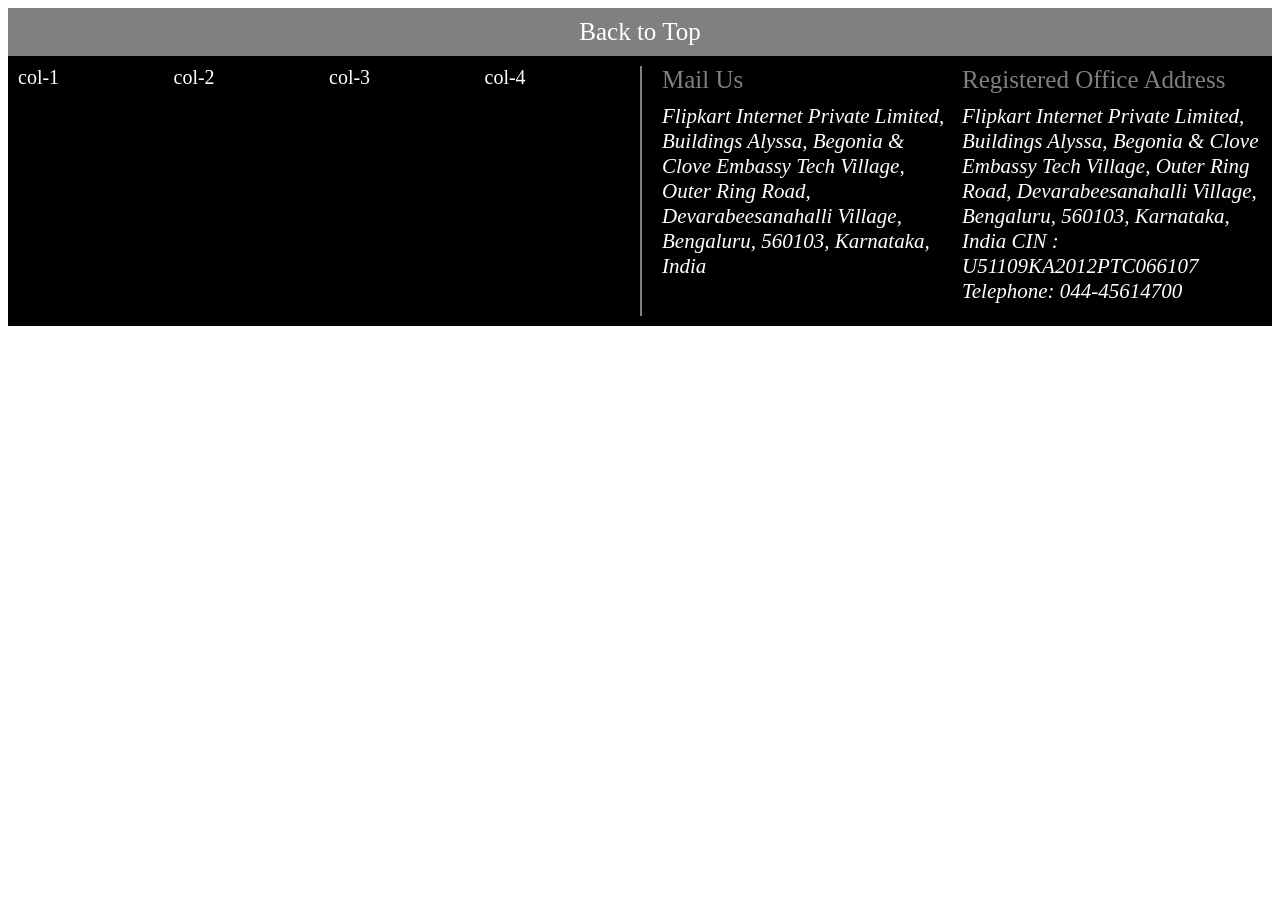
<file: index.html>
<!DOCTYPE html>
<html lang="en">
<head>
    <meta charset="UTF-8">
    <meta http-equiv="X-UA-Compatible" content="IE=edge">
    <meta name="viewport" content="width=device-width, initial-scale=1.0">
    <title>Document</title>
    <style>
        .back {
            background-color: gray;
            color: white;
            text-align: center;
            font-size: 25px;
            padding: 10px;
        }
        .footer-back {
            background-color: black;
            color: white;
            display: grid;
            grid-template-columns: 6fr 6fr;
            font-size: 20px;
            height: 250px;
            padding: 10px;
        }
        .footer-left {
            display: grid;
            grid-template-columns: 3fr 3fr 3fr 3fr;
            
        }
        .footer-right {
            display: grid;
            grid-template-columns: 6fr 6fr;
            border-left: 2px solid gray;
            padding-left: 20px;
            font-size: 21px;
        }
        .right-title {
            color: gray;
            margin-bottom: 10px;
            font-size: 25px;
        }
        .mail {
            margin-right: 5px;
        }

    </style>
</head>
<body>
    <div class="footer">
        <div class="back">Back to Top</div>
        <div class="footer-back">
            <div class="footer-left">
                <div>col-1</div>
                <div>col-2</div>
                <div>col-3</div>
                <div>col-4</div>
            </div>
            <div class="footer-right">
                <div class="mail">
                    <div class="right-title">Mail Us</div>
                    <address>Flipkart Internet Private Limited, Buildings Alyssa, Begonia & Clove Embassy Tech Village, Outer Ring Road, Devarabeesanahalli Village, Bengaluru, 560103, Karnataka, India</address>
                </div>
                <div class="mail-2">
                    <div class="right-title">Registered Office Address</div>
                    <address>Flipkart Internet Private Limited, Buildings Alyssa, Begonia & Clove Embassy Tech Village, Outer Ring Road, Devarabeesanahalli Village, Bengaluru, 560103, Karnataka, India CIN : U51109KA2012PTC066107 Telephone: 044-45614700</address>
                </div>

            </div>

        </div>

    </div>
    
</body>
</html>
</file>
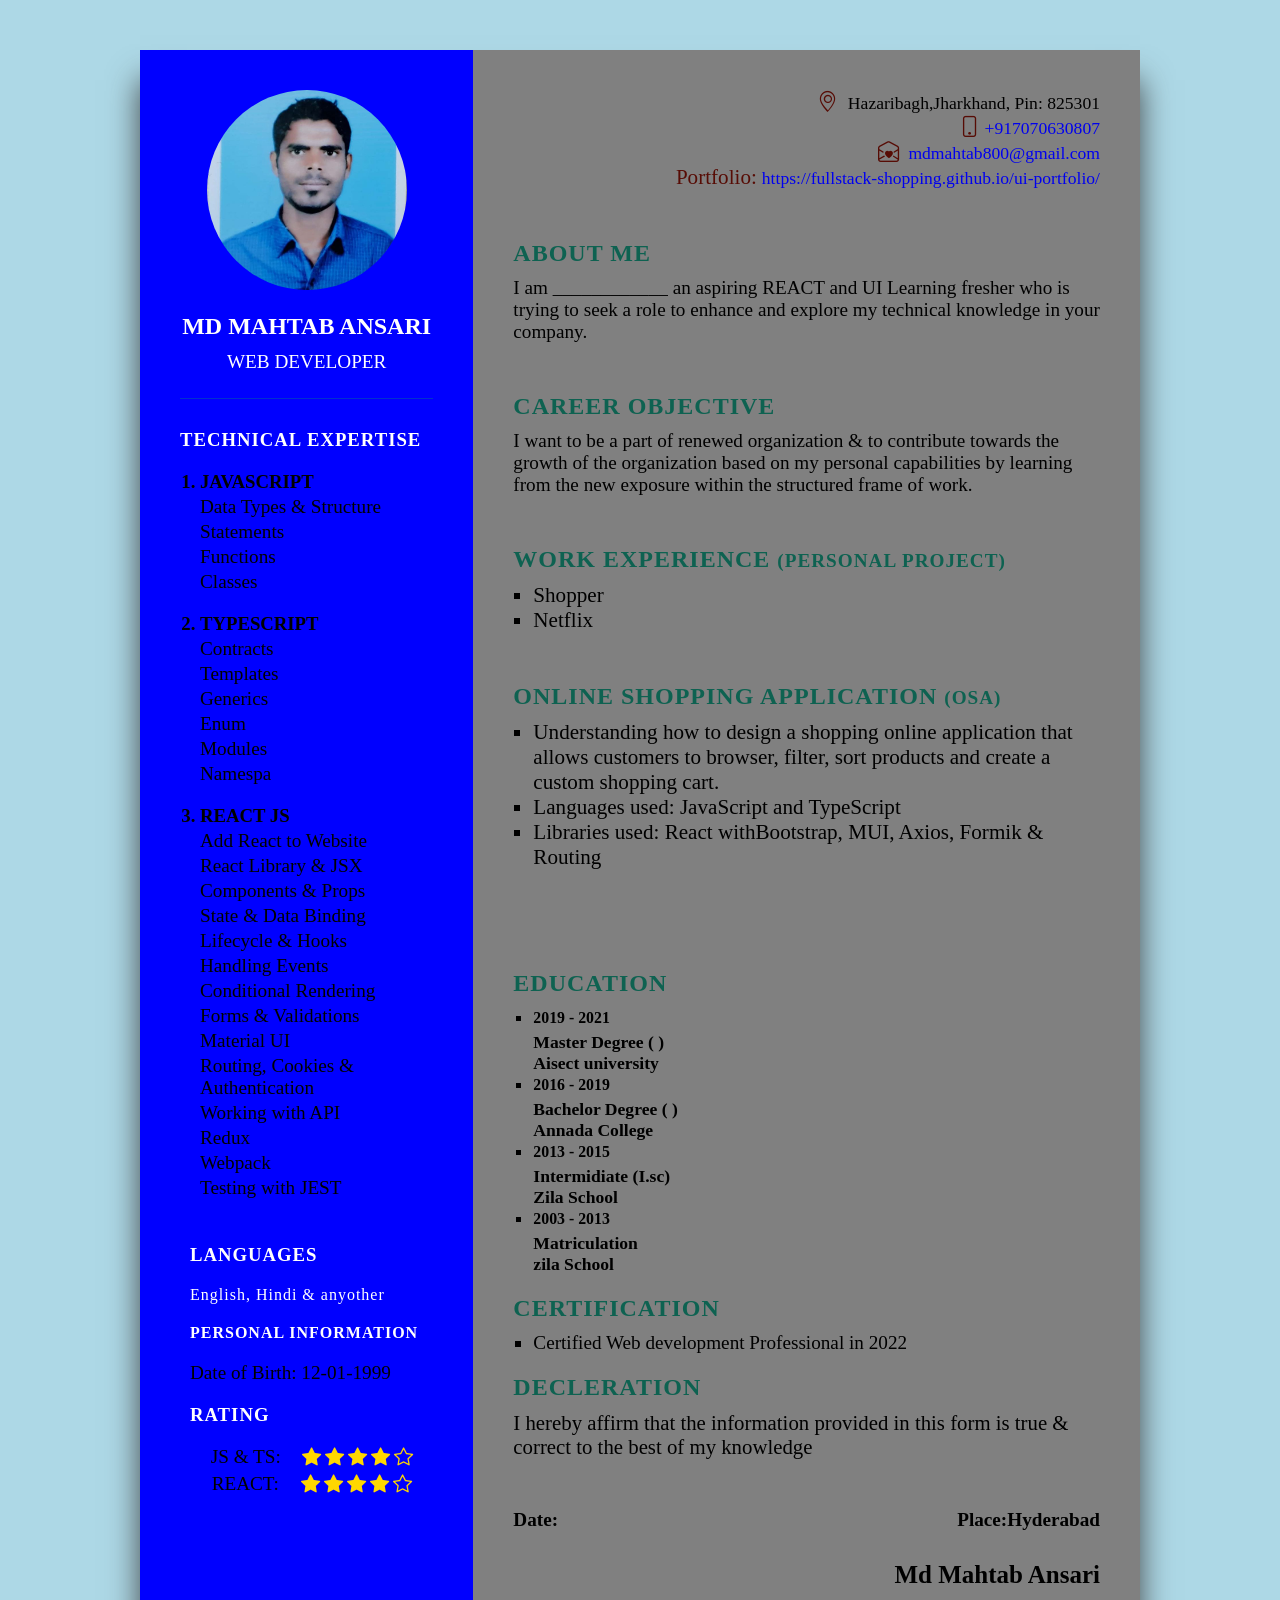
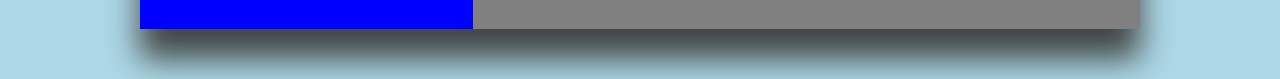
<file: Public/index.html>
<!DOCTYPE html>
<html lang="en">

<head>
    <meta charset="UTF-8">
    <meta http-equiv="X-UA-Compatible" content="IE=edge">
    <meta name="viewport" content="width=device-width, initial-scale=1.0">
    <link rel="stylesheet" href="../src/phone.css">
    <link rel="stylesheet" href="../src/style.css">
    <link rel="stylesheet" href="https://cdn.jsdelivr.net/npm/bootstrap-icons@1.10.3/font/bootstrap-icons.css">
    <title>Document</title>
</head>

<body>
    <div class="container">
        <div class="left-side">
            <div class="profile-text">
                <div class="img-box">
                    <img src="../Image/PHOTO 11.jpg" alt="">
                </div>
                <h2>Md Mahtab Ansari <br> <span>Web Developer</span></h2>
            </div>
            <div class="contactinfo">
                <h3 class="title">TECHNICAL EXPERTISE</h3>
                <ol>
                    <h3>
                        <li>JAVASCRIPT</li>
                    </h3>
                    <ul>
                        <li>Data Types & Structure</li>
                        <li>Statements</li>
                        <li>Functions</li>
                        <li>Classes</li>
                    </ul>
                    <h3>
                        <li>TYPESCRIPT</li>
                    </h3>
                    <ul>
                        <li>Contracts</li>
                        <li>Templates</li>
                        <li>Generics</li>
                        <li>Enum</li>
                        <li>Modules</li>
                        <li>Namespa</li>
                    </ul>
                    <h3>
                        <li>REACT JS</li>
                    </h3>
                    <ul>
                        <li>Add React to Website</li>
                        <li>React Library & JSX</li>
                        <li>Components & Props</li>
                        <li>State & Data Binding</li>
                        <li>Lifecycle & Hooks</li>
                        <li>Handling Events</li>
                        <li>Conditional Rendering</li>
                        <li>Forms & Validations</li>
                        <li>Material UI</li>
                        <li> Routing, Cookies & Authentication</li>
                        <li>Working with API</li>
                        <li>Redux</li>
                        <li>Webpack</li>
                        <li>Testing with JEST</li>
                    </ul>
                </ol>
            </div>
            <div class="contactinfo-language">
                <h3 class="title">Languages</h3>
                <div>English, Hindi & anyother</div>
            </div>

            <div class="contactinfo-information">
                <h4 class="title">PERSONAL INFORMATION</h4>
                <div>Date of Birth: 12-01-1999 </div>
            </div>
            <div class="contactinfo-rating">
                <h3 class="title">RATING</h3>
                <div class="js">
                    <div class="type">JS & TS:</div>
                    <div>
                        <span class="bi bi-star-fill"></span>
                        <span class="bi bi-star-fill"></span>
                        <span class="bi bi-star-fill"></span>
                        <span class="bi bi-star-fill"></span>
                        <span class="bi bi-star"></span>
                    </div>
                </div>
                <div class="react">
                    <div class="type">REACT:</div>
                    <div>
                        <span class="bi bi-star-fill"></span>
                        <span class="bi bi-star-fill"></span>
                        <span class="bi bi-star-fill"></span>
                        <span class="bi bi-star-fill"></span>
                        <span class="bi bi-star"></span>
                    </div>
                </div>
            </div>
        </div>
        <div class="right-side">
            <div class="address">
                <div><span class="bi bi-geo-alt"></span> Hazaribagh,Jharkhand, Pin: 825301</div>
                <div><span class="bi bi-phone"></span><a href="tel:+917070630807">+917070630807</a></div>
                <div><span class="bi bi-envelope-open-heart"></span> <a
                        href="mailto:mdmahtab800@gmail.com">mdmahtab800@gmail.com</a></div>
                <div><span>Portfolio:</span><a
                        href="https://fullstack-shopping.github.io/ui-portfolio/">https://fullstack-shopping.github.io/ui-portfolio/</a>
                </div>
            </div>
            <div class="About">
                <h2 class="title2">ABOUT ME</h2>
                <div>I am ____________ an aspiring REACT and UI Learning fresher who is trying to seek a
                    role to enhance and explore my technical knowledge in your company.</div>
            </div>
            <div class="About">
                <h2 class="title2">CAREER OBJECTIVE</h2>
                <div>I want to be a part of renewed organization & to contribute towards the growth of the
                    organization based on my personal capabilities by learning from the new exposure
                    within the structured frame of work.</div>
            </div>
            <div class="About">
                <h2 class="title2">WORK EXPERIENCE <span>(Personal Project)</span></h2>
                <div>
                    <ul>
                        <li>Shopper</li>
                        <li>Netflix</li>
                    </ul>
                </div>
            </div>
            <div class="About">
                <h2 class="title2">ONLINE SHOPPING APPLICATION <span>(OSA)</span></h2>
                <div>
                    <ul>
                        <li>Understanding how to design a shopping online application that allows customers to browser,
                            filter, sort products and create a custom shopping cart.</li>
                        <li>Languages used: JavaScript and TypeScript</li>
                        <li>Libraries used: React withBootstrap, MUI, Axios, Formik & Routing</li>
                    </ul>
                </div>
            </div>
            <div class="contactinfo-education">
                <h2 class="title2">Education</h2>
                <ul>
                    <li>
                        <h5>2019 - 2021</h5>
                        <h4>Master Degree ( )</h4>
                        <h4>Aisect university</h4>
                    </li>
                    <li>
                        <h5>2016 - 2019</h5>
                        <h4>Bachelor Degree ( )</h4>
                        <h4>Annada College</h4>
                    </li>
                    <li>
                        <h5>2013 - 2015</h5>
                        <h4>Intermidiate (I.sc)</h4>
                        <h4>Zila School</h4>
                    </li>
                    <li>
                        <h5>2003 - 2013</h5>
                        <h4>Matriculation</h4>
                        <h4>zila School</h4>
                    </li>
                </ul>
            </div>
            <div class="about-certificate">
                <h2 class="title2">Certification</h2>
                <ul>
                    <li>Certified Web development Professional in 2022</li>
                </ul>
            </div>
            <div class="about-skills">
                <h2 class="title2">DECLERATION</h2>
                <div>I hereby affirm that the information provided in this form is true & correct to the best
                    of my knowledge</div>
            </div>
            <div class="about-date">
                <div class="last">
                    <div>Date:</div>
                    <div>Place:Hyderabad</div>
                </div>
            </div>
            <div class="name">Md Mahtab Ansari</div>
        </div>
    </div>
</body>

</html>
</file>
<file: src/phone.css>
@media (max-width:1200px)
{
    .container {
        margin: 50px 50px;
    }
}

@media  (max-width:450px)
 {
    .container {
        margin: 50px 50px;
    }
    .profile-text .img-box {
        width: 150px;
    height: 150px;
    }
    .profile-text h2 {
        font-size: 1.3em;
        line-height: 1.2em;
    }
    .contactinfo-rating .js {
        display: grid;
        justify-content: space-evenly;
        margin-bottom: 5px;
        margin-left: -31px;
    }
    .contactinfo-rating .react {
        display: grid;
        justify-content: space-evenly;
        margin-left: -31px;
    }
    .address {
        margin-bottom: 30px;
    }
    .title2 {
        font-size: 1.3em;
    }
    .About div {
        font-size: 1em;
    }
    .About {
        margin-bottom: 10px:
    }
    .contactinfo-education {
        padding-top: 0px;
    }
    .title2 {
        letter-spacing: 0px;
        margin-bottom: 0px;
        margin-top: 15px;
    }
    .about-date {
        margin-bottom: -15px;
        margin-top: 10px;
    }
    .about-date .last {
        display: grid;
    }
    
}
</file>
<file: src/style.css>
.container .left-side {
    position: relative;
    background: blue;
    padding: 40px;
}

.profile-text {
    position: relative;
    display: flex;
    flex-direction: column;
    align-items: center;
    padding-bottom: 20px;
    border-bottom: 1px solid rgba(5, 238, 17, 0.2);
}

.profile-text .img-box {
    position: relative;
    width: 200px;
    height: 200px;
    border-radius: 50%;
    overflow: hidden;
}

.profile-text .img-box img {
    position: absolute;
    top: 0;
    left: 0;
    width: 100%;
    height: 100%;
    object-fit: cover;
}

.profile-text h2 {
    color: white;
    font-size: 1.5em;
    margin-top: 20px;
    text-transform: uppercase;
    text-align: center;
    font-weight: 600;
    line-height: 1.4em;
}

.profile-text h2 span {
    font-size: 0.8em;
    font-weight: 300;
}

.contactinfo {
    padding-top: 30px;
    padding-bottom: 25px;
}

.contactinfo ul {
    margin-bottom: 20px;
    font-size: 1.2em;
}

.contactinfo ul li {
    list-style: none;
    margin: 3px 0;
}

.contactinfo ol {
    margin-left: 20px;
}

.contactinfo-language {
    margin-bottom: 20px;
    padding-left: 10px;
}

.contactinfo-language div {
    color: white;
    font-weight: 500;
    letter-spacing: 1px;
    font-size: 1em;
}

.contactinfo-information {
    margin-left: 10px;
}

.contactinfo-information div {
    margin-bottom: 20px;
    font-size: 1.2em;
    font-weight: 530;
}

.contactinfo-rating {
    margin-left: 10px;
}

.contactinfo-rating .js {
    display: flex;
    justify-content: space-evenly;
    margin-bottom: 5px;
}
.js span {
    color: gold;
}

.contactinfo-rating .react {
    display: flex;
    justify-content: space-evenly;
}
.react span {
    color: gold;
}

.contactinfo-rating span {
    font-size: 1.2em;
    word-spacing: 2px;
}

.contactinfo-rating .type {
    font-weight: 500;
    font-size: 1.2em;
}

.container .right-side {
    position: relative;
    background: gray;
    padding: 40px;
}

.address {
    text-align: end;
    font-size: 1.1em;
    margin-bottom: 50px;
}

.address div a {
    text-decoration: none;
}

.address span {
    font-size: 1.2em;
    color: #570c05;
    margin-right: 5px;
}

.About {
    margin-bottom: 50px;
}
.About .title2 span {
    font-size: 0.8em;
}

.About ul {
    margin-left: 20px;
}

.About ul li {
    list-style: square;
    font-size: 1.1em;
}

.contactinfo-education {
    padding-top: 30px;
}

.contactinfo-education h5 {
    font-size: 0.9em;
    margin-bottom: 5px;
}

.contactinfo-education ul {
    margin-left: 20px;
}

.contactinfo-education ul li {
    list-style: square;
    font-size: 1.1em;
}

.about-certificate ul {
    margin-left: 20px;
}

.about-certificate ul li {
    list-style: square;
    font-size: 1.2em;
}

.about-skills div {
    font-size: 1.3em;
}

.about-date {
    margin-top: 50px;
    margin-bottom: 20px;
}

.last {
    display: flex;
    justify-content: space-between;
    font-weight: 600;
    font-size: 1.2em;
}

.name {
    text-align: end;
    font-size: 25px;
    font-weight: 600;
    margin-top: 30px;
}

/* utiliti classes */
* {
    margin: 0;
    padding: 0;
    box-sizing: border-box;

}

body {
    background: lightblue;
    display: flex;
    justify-content: center;
    align-items: center;
    min-height: 100vh;
}

.container {
    position: relative;
    width: 100%;
    max-width: 1000px;
    min-height: 1000px;
    margin: 50px;
    background: white;
    display: grid;
    grid-template-columns: 1fr 2fr;
    box-shadow: 0px 30px 30px rgb(66, 70, 71);

}

.title {
    color: white;
    text-transform: uppercase;
    font-weight: 600;
    letter-spacing: 1px;
    margin-bottom: 20px;
}

.title2 {
    color: #0E6251;
    text-transform: uppercase;
    letter-spacing: 1px;
    margin-bottom: 10px;
    margin-top: 20px;
}

.About div {
    color: black;
    font-size: 1.2em;
}
</file>
